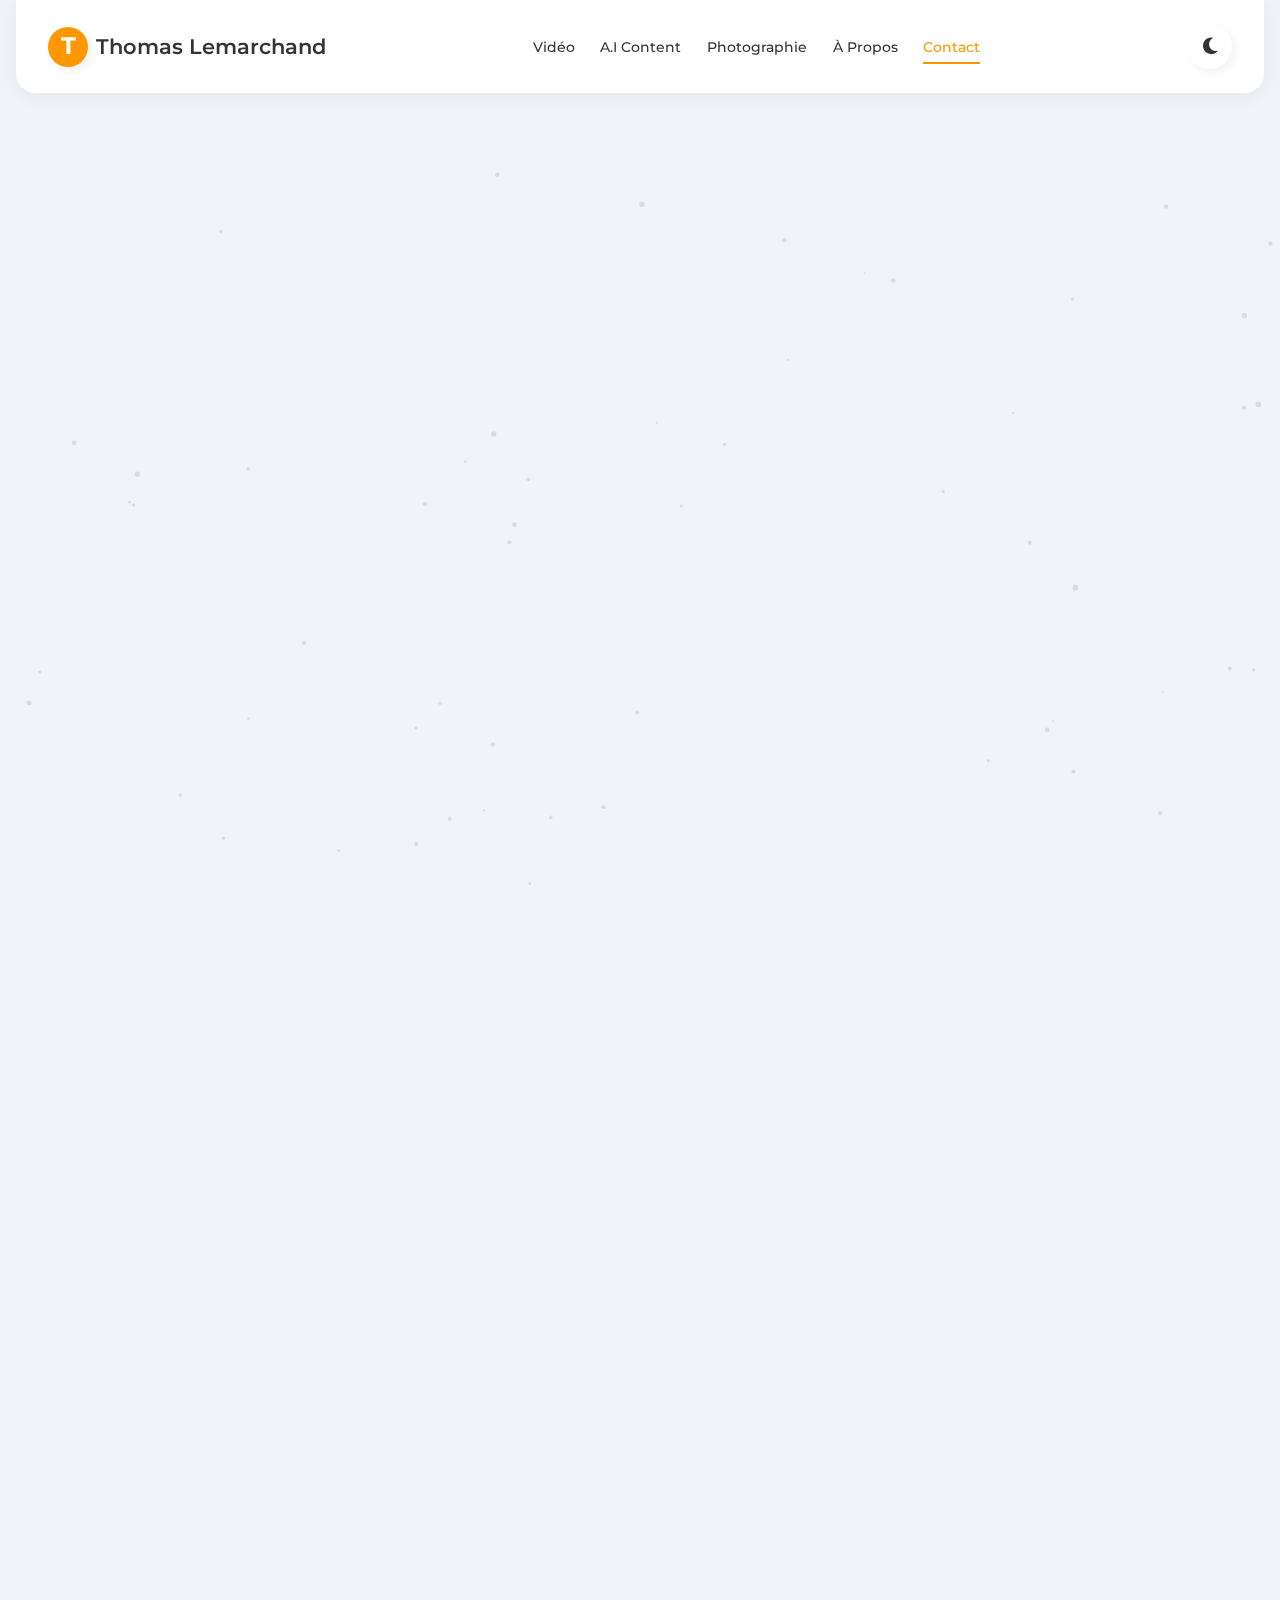
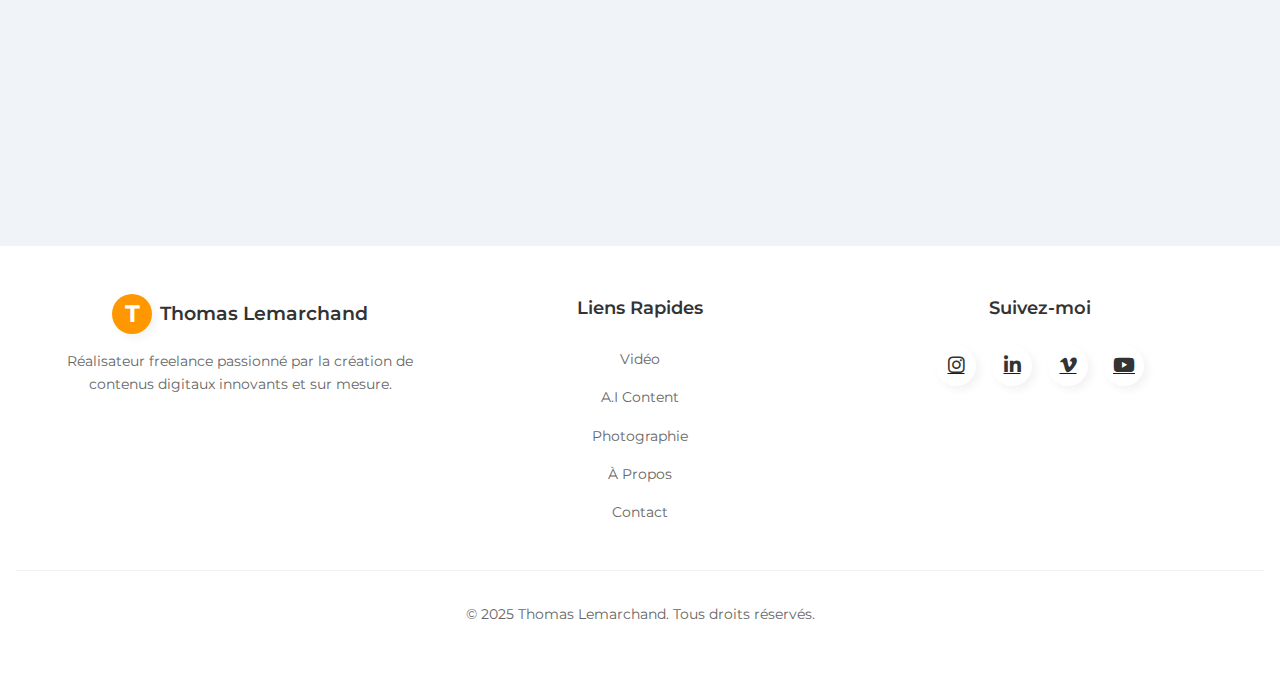
<file: contact.html>
<!DOCTYPE html>
<html lang="fr">
<head>
    <meta charset="UTF-8">
    <meta name="viewport" content="width=device-width, initial-scale=1.0">
    <title>Thomas Lemarchand | Contact</title>
    <link rel="stylesheet" href="https://fonts.googleapis.com/css2?family=Montserrat:wght@300;400;500;600;700&display=swap">
    <link rel="stylesheet" href="https://cdnjs.cloudflare.com/ajax/libs/font-awesome/6.4.0/css/all.min.css">
    <style>
        :root {
            --primary: #ff9800;
            --primary-dark: #e68900;
            --light-bg: #f0f4f8;
            --light-surface: #ffffff;
            --light-text: #333333;
            --light-text-secondary: #666666;
            --light-shadow-1: rgba(0, 0, 0, 0.05);
            --light-shadow-2: rgba(255, 255, 255, 0.8);
            --dark-bg: #121212;
            --dark-surface: #1e1e1e;
            --dark-text: #f0f0f0;
            --dark-text-secondary: #b0b0b0;
            --dark-shadow-1: rgba(0, 0, 0, 0.3);
            --dark-shadow-2: rgba(255, 255, 255, 0.05);
            --transition: all 0.3s cubic-bezier(0.4, 0, 0.2, 1);
        }

        .dark-mode {
            --bg: var(--dark-bg);
            --surface: var(--dark-surface);
            --text: var(--dark-text);
            --text-secondary: var(--dark-text-secondary);
            --shadow-1: var(--dark-shadow-1);
            --shadow-2: var(--dark-shadow-2);
        }

        .light-mode {
            --bg: var(--light-bg);
            --surface: var(--light-surface);
            --text: var(--light-text);
            --text-secondary: var(--light-text-secondary);
            --shadow-1: var(--light-shadow-1);
            --shadow-2: var(--light-shadow-2);
        }

        * {
            margin: 0;
            padding: 0;
            box-sizing: border-box;
            transition: var(--transition);
        }

        body {
            font-family: 'Montserrat', sans-serif;
            background-color: var(--bg);
            color: var(--text);
            line-height: 1.6;
            overflow-x: hidden;
        }

        /* Animation de particules */
        .particles {
            position: fixed;
            top: 0;
            left: 0;
            width: 100%;
            height: 100%;
            z-index: -1;
            opacity: 0.5;
            pointer-events: none;
        }

        /* Header et navigation */
        header {
            position: fixed;
            width: 100%;
            z-index: 1000;
            transition: var(--transition);
        }

        .header-content {
            display: flex;
            justify-content: space-between;
            align-items: center;
            padding: 1.5rem 2rem;
            background-color: var(--surface);
            box-shadow: 0 4px 20px var(--shadow-1);
            border-radius: 0 0 20px 20px;
            margin: 0 1rem;
        }

        .logo {
            display: flex;
            align-items: center;
            text-decoration: none;
        }

        .logo h1 {
            font-size: 1.3rem;
            font-weight: 600;
            color: var(--text);
            margin-left: 0.5rem;
            transition: var(--transition);
        }

        .logo-circle {
            width: 40px;
            height: 40px;
            border-radius: 50%;
            background: var(--primary);
            display: flex;
            align-items: center;
            justify-content: center;
            box-shadow: 4px 4px 8px var(--shadow-1), -4px -4px 8px var(--shadow-2);
        }

        .logo-circle span {
            font-size: 1.5rem;
            font-weight: bold;
            color: white;
        }

        nav ul {
            list-style: none;
            display: flex;
            align-items: center;
        }

        nav ul li {
            margin: 0 0.8rem;
        }

        nav ul li a {
            color: var(--text);
            text-decoration: none;
            font-weight: 500;
            font-size: 0.9rem;
            position: relative;
            padding: 0.5rem 0;
            transition: var(--transition);
        }

        nav ul li a:after {
            content: '';
            position: absolute;
            width: 0;
            height: 2px;
            bottom: 0;
            left: 0;
            background-color: var(--primary);
            transition: var(--transition);
        }

        nav ul li a:hover, nav ul li a.active {
            color: var(--primary);
        }

        nav ul li a:hover:after, nav ul li a.active:after {
            width: 100%;
        }

        .theme-toggle {
            width: 45px;
            height: 45px;
            border-radius: 50%;
            background: var(--surface);
            display: flex;
            align-items: center;
            justify-content: center;
            cursor: pointer;
            box-shadow: 4px 4px 8px var(--shadow-1), -4px -4px 8px var(--shadow-2);
            transition: var(--transition);
        }

        .theme-toggle:hover {
            transform: scale(1.05);
        }

        .theme-toggle i {
            font-size: 1.2rem;
            color: var(--text);
            transition: var(--transition);
        }

        /* Menu mobile */
        .menu-toggle {
            display: none;
            width: 45px;
            height: 45px;
            border-radius: 50%;
            background: var(--surface);
            align-items: center;
            justify-content: center;
            cursor: pointer;
            box-shadow: 4px 4px 8px var(--shadow-1), -4px -4px 8px var(--shadow-2);
            transition: var(--transition);
        }

        .menu-toggle i {
            font-size: 1.2rem;
            color: var(--text);
        }

        /* Hero Section */
        .hero {
            height: 50vh;
            display: flex;
            align-items: center;
            justify-content: center;
            position: relative;
            overflow: hidden;
            padding: 0 1rem;
            margin-bottom: 2rem;
        }

        .hero-content {
            text-align: center;
            z-index: 2;
            max-width: 800px;
            padding: 2rem;
            border-radius: 20px;
            background: var(--surface);
            box-shadow: 12px 12px 24px var(--shadow-1), -12px -12px 24px var(--shadow-2);
            transform: translateY(20px);
            opacity: 0;
            animation: fadeUp 1s forwards 0.5s;
        }

        .hero-title {
            font-size: 3rem;
            font-weight: 700;
            margin-bottom: 1rem;
            color: var(--text);
        }

        .hero-subtitle {
            font-size: 1.2rem;
            font-weight: 400;
            color: var(--text-secondary);
        }

        /* Contact Section */
        .contact-section {
            padding: 4rem 1rem;
        }

        .contact-container {
            max-width: 1200px;
            margin: 0 auto;
            display: grid;
            grid-template-columns: 1fr 1fr;
            gap: 3rem;
        }

        .contact-info {
            transform: translateY(20px);
            opacity: 0;
            animation: fadeUp 0.8s forwards;
        }

        .contact-title {
            font-size: 2.5rem;
            font-weight: 700;
            margin-bottom: 1.5rem;
            color: var(--text);
        }

        .contact-text {
            font-size: 1.1rem;
            color: var(--text-secondary);
            margin-bottom: 2rem;
        }

        .contact-details {
            margin-bottom: 2rem;
        }

        .contact-item {
            display: flex;
            align-items: center;
            margin-bottom: 1.5rem;
        }

        .contact-icon {
            width: 50px;
            height: 50px;
            border-radius: 50%;
            background: var(--surface);
            display: flex;
            align-items: center;
            justify-content: center;
            margin-right: 1rem;
            box-shadow: 4px 4px 8px var(--shadow-1), -4px -4px 8px var(--shadow-2);
        }

        .contact-icon i {
            font-size: 1.5rem;
            color: var(--primary);
        }

        .contact-item-content h3 {
            font-size: 1.1rem;
            font-weight: 600;
            color: var(--text);
            margin-bottom: 0.3rem;
        }

        .contact-item-content p {
            font-size: 0.9rem;
            color: var(--text-secondary);
        }

        .social-contact {
            display: flex;
            gap: 1rem;
        }

        .social-contact-icon {
            width: 50px;
            height: 50px;
            border-radius: 50%;
            background: var(--surface);
            display: flex;
            align-items: center;
            justify-content: center;
            box-shadow: 4px 4px 8px var(--shadow-1), -4px -4px 8px var(--shadow-2);
            transition: var(--transition);
        }

        .social-contact-icon:hover {
            transform: translateY(-3px);
            background: var(--primary);
        }

        .social-contact-icon i {
            font-size: 1.5rem;
            color: var(--text);
            transition: var(--transition);
        }

        .social-contact-icon:hover i {
            color: white;
        }

        /* Contact Form */
        .contact-form {
            background: var(--surface);
            padding: 2.5rem;
            border-radius: 20px;
            box-shadow: 12px 12px 24px var(--shadow-1), -12px -12px 24px var(--shadow-2);
            transform: translateY(20px);
            opacity: 0;
            animation: fadeUp 0.8s forwards 0.3s;
        }

        .form-group {
            margin-bottom: 1.5rem;
        }

        .form-label {
            display: block;
            font-size: 0.9rem;
            font-weight: 500;
            margin-bottom: 0.5rem;
            color: var(--text);
        }

        .form-control {
            width: 100%;
            padding: 1rem;
            border: none;
            border-radius: 10px;
            background: var(--bg);
            color: var(--text);
            font-family: 'Montserrat', sans-serif;
            font-size: 0.9rem;
            box-shadow: inset 4px 4px 8px var(--shadow-1), inset -4px -4px 8px var(--shadow-2);
            transition: var(--transition);
        }

        .form-control:focus {
            outline: none;
            box-shadow: inset 6px 6px 10px var(--shadow-1), inset -6px -6px 10px var(--shadow-2);
        }

        textarea.form-control {
            min-height: 150px;
            resize: vertical;
        }

        .submit-btn {
            display: inline-block;
            padding: 1rem 2rem;
            background: var(--primary);
            color: white;
            border: none;
            border-radius: 50px;
            font-weight: 600;
            font-size: 1rem;
            cursor: pointer;
            box-shadow: 4px 4px 8px var(--shadow-1);
            transition: var(--transition);
        }

        .submit-btn:hover {
            background: var(--primary-dark);
            transform: translateY(-3px);
            box-shadow: 6px 6px 12px var(--shadow-1);
        }

        /* Map Section */
        .map-section {
            padding: 4rem 1rem;
        }

        .map-container {
            max-width: 1200px;
            margin: 0 auto;
            border-radius: 20px;
            overflow: hidden;
            box-shadow: 12px 12px 24px var(--shadow-1), -12px -12px 24px var(--shadow-2);
            transform: translateY(20px);
            opacity: 0;
            animation: fadeUp 0.8s forwards;
        }

        .map-container iframe {
            width: 100%;
            height: 450px;
            border: none;
            display: block;
        }

        /* Footer */
        footer {
            background: var(--surface);
            padding: 3rem 1rem;
            text-align: center;
        }

        .footer-content {
            max-width: 1200px;
            margin: 0 auto;
            display: flex;
            flex-wrap: wrap;
            justify-content: space-between;
            align-items: flex-start;
        }

        .footer-logo {
            flex: 1;
            min-width: 200px;
            margin-bottom: 2rem;
        }

        .footer-logo-content {
            display: flex;
            align-items: center;
            justify-content: center;
            margin-bottom: 1rem;
        }

        .footer-logo h3 {
            font-size: 1.2rem;
            font-weight: 600;
            color: var(--text);
            margin-left: 0.5rem;
        }

        .footer-logo p {
            font-size: 0.9rem;
            color: var(--text-secondary);
            margin-top: 1rem;
            line-height: 1.6;
        }

        .footer-links {
            flex: 1;
            min-width: 200px;
            margin-bottom: 2rem;
        }

        .footer-links h4 {
            font-size: 1.1rem;
            font-weight: 600;
            margin-bottom: 1.5rem;
            color: var(--text);
        }

        .footer-links ul {
            list-style: none;
        }

        .footer-links ul li {
            margin-bottom: 0.8rem;
        }

        .footer-links ul li a {
            color: var(--text-secondary);
            text-decoration: none;
            transition: var(--transition);
            font-size: 0.9rem;
        }

        .footer-links ul li a:hover {
            color: var(--primary);
        }

        .footer-social {
            flex: 1;
            min-width: 200px;
            margin-bottom: 2rem;
        }

        .footer-social h4 {
            font-size: 1.1rem;
            font-weight: 600;
            margin-bottom: 1.5rem;
            color: var(--text);
        }

        .social-icons {
            display: flex;
            justify-content: center;
            gap: 1rem;
        }

        .social-icon {
            width: 40px;
            height: 40px;
            border-radius: 50%;
            background: var(--surface);
            display: flex;
            align-items: center;
            justify-content: center;
            box-shadow: 4px 4px 8px var(--shadow-1), -4px -4px 8px var(--shadow-2);
            transition: var(--transition);
        }

        .social-icon:hover {
            transform: translateY(-3px);
            background: var(--primary);
        }

        .social-icon i {
            font-size: 1.2rem;
            color: var(--text);
            transition: var(--transition);
        }

        .social-icon:hover i {
            color: white;
        }

        .copyright {
            width: 100%;
            padding-top: 2rem;
            border-top: 1px solid var(--shadow-1);
            font-size: 0.9rem;
            color: var(--text-secondary);
        }

        /* Animations */
        @keyframes fadeUp {
            from {
                opacity: 0;
                transform: translateY(20px);
            }
            to {
                opacity: 1;
                transform: translateY(0);
            }
        }

        .fade-in {
            opacity: 0;
            transform: translateY(20px);
            animation: fadeUp 0.8s forwards;
        }

        /* Responsive Design */
        @media (max-width: 992px) {
            .hero-title {
                font-size: 2.5rem;
            }
            .hero-subtitle {
                font-size: 1.1rem;
            }
            .contact-container {
                grid-template-columns: 1fr;
            }
        }

        @media (max-width: 768px) {
            .header-content {
                padding: 1rem;
            }
            .logo h1 {
                font-size: 1.1rem;
            }
            nav ul {
                position: fixed;
                top: 0;
                right: -100%;
                width: 250px;
                height: 100vh;
                background: var(--surface);
                flex-direction: column;
                justify-content: flex-start;
                padding-top: 5rem;
                transition: 0.5s;
                box-shadow: -5px 0 15px var(--shadow-1);
                z-index: 999;
            }
            nav ul.active {
                right: 0;
            }
            nav ul li {
                margin: 1.5rem 0;
            }
            .menu-toggle {
                display: flex;
                z-index: 1000;
            }
            .hero-content {
                padding: 1.5rem;
            }
            .hero-title {
                font-size: 2rem;
            }
            .hero-subtitle {
                font-size: 1rem;
            }
            .contact-title {
                font-size: 2rem;
            }
            .contact-text {
                font-size: 1rem;
            }
            .footer-content {
                flex-direction: column;
                align-items: center;
            }
            .footer-logo, .footer-links, .footer-social {
                width: 100%;
                text-align: center;
            }
        }

        @media (max-width: 576px) {
            .hero-title {
                font-size: 1.8rem;
            }
            .contact-form {
                padding: 1.5rem;
            }
        }
    </style>
</head>
<body class="light-mode">
    <!-- Particles Background -->
    <canvas class="particles"></canvas>

    <!-- Header -->
    <header>
        <div class="header-content">
            <a href="index.html" class="logo">
                <div class="logo-circle">
                    <span>T</span>
                </div>
                <h1>Thomas Lemarchand</h1>
            </a>
            <div class="menu-toggle">
                <i class="fas fa-bars"></i>
            </div>
            <nav>
                <ul>
                    <li><a href="index.html">Vidéo</a></li>
                    <li><a href="ai-content.html">A.I Content</a></li>
                    <li><a href="photographie.html">Photographie</a></li>
                    <li><a href="a-propos.html">À Propos</a></li>
                    <li><a href="contact.html" class="active">Contact</a></li>
                </ul>
            </nav>
            <div class="theme-toggle">
                <i class="fas fa-moon"></i>
            </div>
        </div>
    </header>

    <!-- Hero Section -->
    <section class="hero">
        <div class="hero-content">
            <h1 class="hero-title">Contact</h1>
            <h2 class="hero-subtitle">Pour toute demande de collaboration ou informations, veuillez me contacter :</h2>
        </div>
    </section>

    <!-- Contact Section -->
    <section class="contact-section">
        <div class="contact-container">
            <div class="contact-info">
                <h2 class="contact-title">Discutons de votre projet</h2>
                <p class="contact-text">
                    Vous avez un projet en tête ? Vous souhaitez discuter d'une collaboration potentielle ? N'hésitez pas à me contacter. Je suis toujours à la recherche de nouveaux défis créatifs et de collaborations enrichissantes.
                </p>
                
                <div class="contact-details">
                    <!-- Email -->
                    <div class="contact-item">
                        <div class="contact-icon">
                            <i class="fas fa-envelope"></i>
                        </div>
                        <div class="contact-item-content">
                            <h3>Email</h3>
                            <p>contact@thomaslemarchand.com</p>
                        </div>
                    </div>
                    
                    <!-- Téléphone -->
                    <div class="contact-item">
                        <div class="contact-icon">
                            <i class="fas fa-phone-alt"></i>
                        </div>
                        <div class="contact-item-content">
                            <h3>Téléphone</h3>
                            <p>+33 1 23 45 67 89</p>
                        </div>
                    </div>
                    
                    <!-- Adresse -->
                    <div class="contact-item">
                        <div class="contact-icon">
                            <i class="fas fa-map-marker-alt"></i>
                        </div>
                        <div class="contact-item-content">
                            <h3>Adresse</h3>
                            <p>75 Rue de la Créativité, 75011 Paris, France</p>
                        </div>
                    </div>
                </div>
                
                <h3 style="margin-bottom: 1rem; color: var(--text);">Retrouvez-moi sur les réseaux</h3>
                <div class="social-contact">
                    <a href="#" class="social-contact-icon">
                        <i class="fab fa-instagram"></i>
                    </a>
                    <a href="#" class="social-contact-icon">
                        <i class="fab fa-linkedin-in"></i>
                    </a>
                    <a href="#" class="social-contact-icon">
                        <i class="fab fa-vimeo-v"></i>
                    </a>
                    <a href="#" class="social-contact-icon">
                        <i class="fab fa-youtube"></i>
                    </a>
                </div>
            </div>
            
            <div class="contact-form">
                <form id="contactForm">
                    <div class="form-group">
                        <label for="name" class="form-label">Nom complet</label>
                        <input type="text" id="name" class="form-control" required>
                    </div>
                    
                    <div class="form-group">
                        <label for="email" class="form-label">Email</label>
                        <input type="email" id="email" class="form-control" required>
                    </div>
                    
                    <div class="form-group">
                        <label for="subject" class="form-label">Sujet</label>
                        <input type="text" id="subject" class="form-control" required>
                    </div>
                    
                    <div class="form-group">
                        <label for="message" class="form-label">Message</label>
                        <textarea id="message" class="form-control" required></textarea>
                    </div>
                    
                    <button type="submit" class="submit-btn">Envoyer</button>
                </form>
            </div>
        </div>
    </section>

    <!-- Map Section -->
    <section class="map-section">
        <div class="map-container">
            <iframe src="https://www.google.com/maps/embed?pb=!1m18!1m12!1m3!1d83998.95410696436!2d2.2770200929224947!3d48.85883773932043!2m3!1f0!2f0!3f0!3m2!1i1024!2i768!4f13.1!3m3!1m2!1s0x47e66e1f06e2b70f%3A0x40b82c3688c9460!2sParis%2C%20France!5e0!3m2!1sen!2sus!4v1651233753257!5m2!1sen!2sus" allowfullscreen="" loading="lazy"></iframe>
        </div>
    </section>

    <!-- Footer -->
    <footer>
        <div class="footer-content">
            <div class="footer-logo">
                <div class="footer-logo-content">
                    <div class="logo-circle">
                        <span>T</span>
                    </div>
                    <h3>Thomas Lemarchand</h3>
                </div>
                <p>Réalisateur freelance passionné par la création de contenus digitaux innovants et sur mesure.</p>
            </div>
            <div class="footer-links">
                <h4>Liens Rapides</h4>
                <ul>
                    <li><a href="index.html">Vidéo</a></li>
                    <li><a href="ai-content.html">A.I Content</a></li>
                    <li><a href="photographie.html">Photographie</a></li>
                    <li><a href="a-propos.html">À Propos</a></li>
                    <li><a href="contact.html">Contact</a></li>
                </ul>
            </div>
            <div class="footer-social">
                <h4>Suivez-moi</h4>
                <div class="social-icons">
                    <a href="#" class="social-icon">
                        <i class="fab fa-instagram"></i>
                    </a>
                    <a href="#" class="social-icon">
                        <i class="fab fa-linkedin-in"></i>
                    </a>
                    <a href="#" class="social-icon">
                        <i class="fab fa-vimeo-v"></i>
                    </a>
                    <a href="#" class="social-icon">
                        <i class="fab fa-youtube"></i>
                    </a>
                </div>
            </div>
        </div>
        <div class="copyright">
            <p>© 2025 Thomas Lemarchand. Tous droits réservés.</p>
        </div>
    </footer>

    <!-- Scripts -->
    <script>
        // Particules d'arrière-plan
        const canvas = document.querySelector('.particles');
        const ctx = canvas.getContext('2d');
        let particles = [];
        
        function resizeCanvas() {
            canvas.width = window.innerWidth;
            canvas.height = window.innerHeight;
        }
        
        function createParticles() {
            particles = [];
            const particleCount = Math.floor(window.innerWidth / 20);
            
            for (let i = 0; i < particleCount; i++) {
                particles.push({
                    x: Math.random() * canvas.width,
                    y: Math.random() * canvas.height,
                    radius: Math.random() * 2 + 1,
                    color: document.body.classList.contains('dark-mode') ? 'rgba(255, 255, 255, 0.3)' : 'rgba(0, 0, 0, 0.2)',
                    velocity: {
                        x: (Math.random() - 0.5) * 0.5,
                        y: (Math.random() - 0.5) * 0.5
                    }
                });
            }
        }
        
        function drawParticles() {
            ctx.clearRect(0, 0, canvas.width, canvas.height);
            
            particles.forEach(particle => {
                ctx.beginPath();
                ctx.arc(particle.x, particle.y, particle.radius, 0, Math.PI * 2);
                ctx.fillStyle = particle.color;
                ctx.fill();
                
                // Mise à jour de la position
                particle.x += particle.velocity.x;
                particle.y += particle.velocity.y;
                
                // Rebond sur les bords
                if (particle.x < 0 || particle.x > canvas.width) {
                    particle.velocity.x *= -1;
                }
                
                if (particle.y < 0 || particle.y > canvas.height) {
                    particle.velocity.y *= -1;
                }
            });
            
            requestAnimationFrame(drawParticles);
        }
        
        // Initialisation des particules
        window.addEventListener('load', () => {
            resizeCanvas();
            createParticles();
            drawParticles();
        });
        
        window.addEventListener('resize', () => {
            resizeCanvas();
            createParticles();
        });
        
        // Toggle du thème
        const themeToggle = document.querySelector('.theme-toggle');
        const themeIcon = themeToggle.querySelector('i');
        
        themeToggle.addEventListener('click', () => {
            if (document.body.classList.contains('light-mode')) {
                document.body.classList.remove('light-mode');
                document.body.classList.add('dark-mode');
                themeIcon.classList.remove('fa-moon');
                themeIcon.classList.add('fa-sun');
            } else {
                document.body.classList.remove('dark-mode');
                document.body.classList.add('light-mode');
                themeIcon.classList.remove('fa-sun');
                themeIcon.classList.add('fa-moon');
            }
            createParticles(); // Recréer les particules avec la nouvelle couleur
        });
        
        // Menu mobile
        const menuToggle = document.querySelector('.menu-toggle');
        const navMenu = document.querySelector('nav ul');
        
        menuToggle.addEventListener('click', () => {
            navMenu.classList.toggle('active');
            menuToggle.querySelector('i').classList.toggle('fa-bars');
            menuToggle.querySelector('i').classList.toggle('fa-times');
        });
        
        // Gestion du formulaire de contact
        const contactForm = document.getElementById('contactForm');
        if (contactForm) {
            contactForm.addEventListener('submit', (e) => {
                e.preventDefault();
                alert('Merci, votre message a été envoyé !');
                contactForm.reset();
            });
        }
        
        // Animation au défilement
        const fadeElements = document.querySelectorAll('.contact-info, .contact-form, .map-container');
        
        const fadeInOnScroll = () => {
            fadeElements.forEach(element => {
                const elementTop = element.getBoundingClientRect().top;
                const elementBottom = element.getBoundingClientRect().bottom;
                
                if (elementTop < window.innerHeight - 100 && elementBottom > 0) {
                    element.classList.add('fade-in');
                }
            });
        };
        
        window.addEventListener('scroll', fadeInOnScroll);
        window.addEventListener('load', fadeInOnScroll);
        
        // Ajouter une animation fade-in à toutes les sections
        const sections = document.querySelectorAll('section');
        sections.forEach(section => {
            section.classList.add('fade-in');
        });
    </script>
</body>
</html>
</file>
